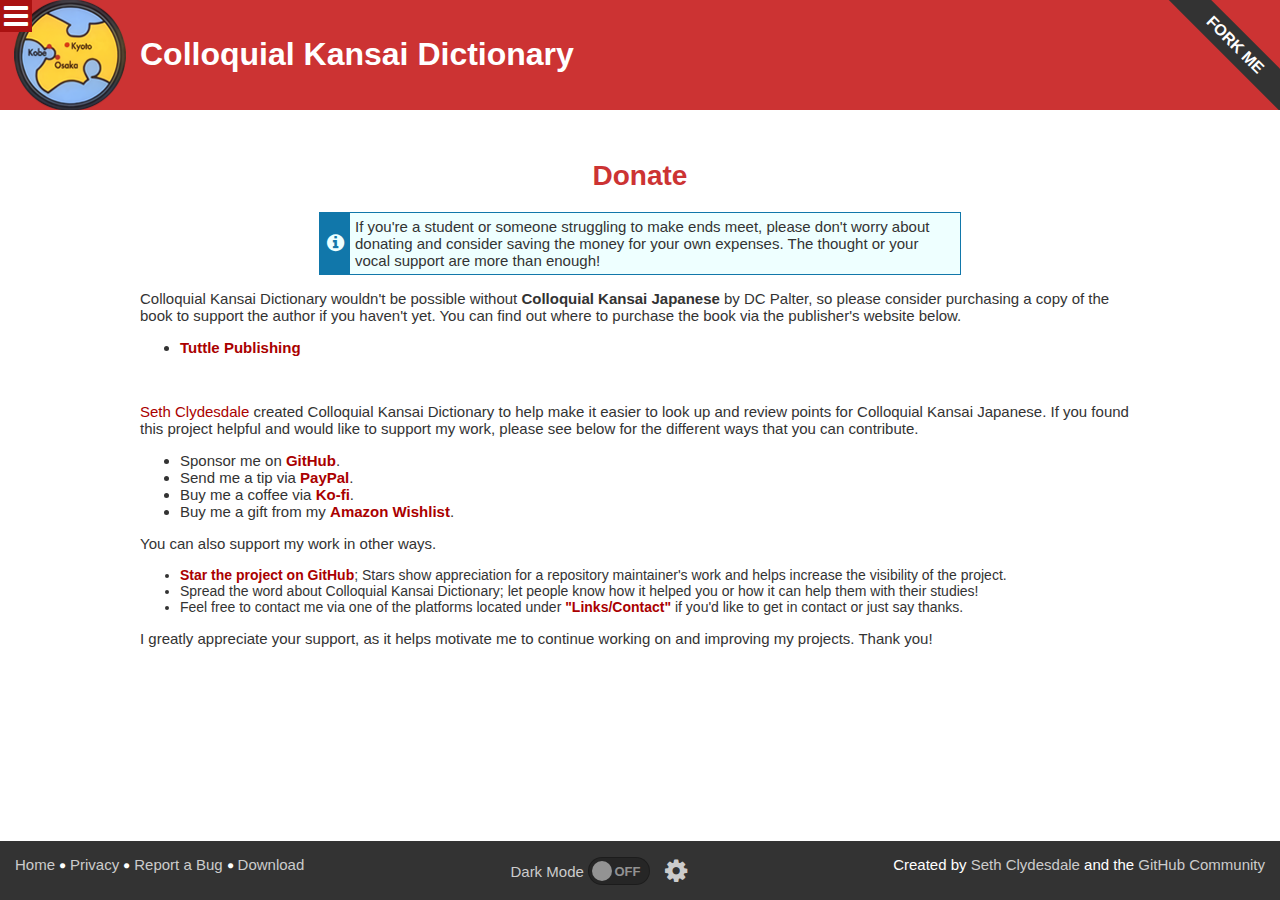
<file: donate/index.html>
﻿<!DOCTYPE html>
<html lang="en" prefix="og: http://ogp.me/ns#">
  <head>
    <meta charset="UTF-8">
    <title>Donate | Colloquial Kansai Dictionary</title>
    <meta name="title" content="Donate | Colloquial Kansai Dictionary">
    <meta name="twitter:title" content="Donate | Colloquial Kansai Dictionary">
    <meta property="og:title" content="Donate | Colloquial Kansai Dictionary">
    <meta name="description" content="If Colloquial Kansai Dictionary was helpful in your studies, please considering making a donation to the author or developer to help support their work.">
    <meta property="og:description" content="If Colloquial Kansai Dictionary was helpful in your studies, please considering making a donation to the author or developer to help support their work.">
    <link rel="shortcut icon" type="image/x-icon" href="../resources/images/kansai.ico">

    <meta name="keywords" content="Donate, Support, Contribute" lang="en">
    <meta name="language" content="en">
    <meta name="viewport" content="width=device-width, initial-scale=1">

    <meta property="og:site_name" content="sethclydesdale.github.io">
    <meta property="og:url" content="https://sethclydesdale.github.io/colloquial-kansai-dictionary/donate/">
    <meta property="og:type" content="website">
    <meta property="og:image" content="https://sethclydesdale.github.io/colloquial-kansai-dictionary/resources/images/kansai-thumb.png">
    <meta name="twitter:card" content="summary">
    <meta name="twitter:creator" content="@SethC1995">

    <link rel="stylesheet" href="../resources/css/stylesheet.min.css">
    <script src="../resources/javascript/head.min.js"></script>
    <script src="../resources/javascript/ga.js" async></script>
  </head>

  <body id="page">
    <script>document.body.className = 'helper-' + ((storageOK && localStorage.furiganaVisible == 'false') ? 'hidden' : 'present');</script>
    
    <header>
      <h1><a href="../" id="home-link">Colloquial Kansai Dictionary</a></h1>
      <a id="fork-me" href="https://github.com/SethClydesdale/colloquial-kansai-dictionary">Fork Me</a>
    </header>
    
    <div id="content">
      <div class="content-block">
        <h2 class="title center" id="genki-Donate">Donate</h2>
        <div class="info-box">
          <div class="info-icon"><i class="fa">&#xf05a;</i></div>
          <div class="info-text">If you're a student or someone struggling to make ends meet, please don't worry about donating and consider saving the money for your own expenses. The thought or your vocal support are more than enough!</div>
        </div>
        
        <p>Colloquial Kansai Dictionary wouldn't be possible without <strong>Colloquial Kansai Japanese</strong> by DC Palter, so please consider purchasing a copy of the book to support the author if you haven't yet. You can find out where to purchase the book via the publisher's website below.</p>
        
        <ul>
          <li><a href="https://www.tuttlepublishing.com/language-books/japanese/phrasebooks/colloquial-kansai-japanese" target="_blank"><strong>Tuttle Publishing</strong></a></li>
        </ul><br>
        
        <p><a href="https://github.com/SethClydesdale">Seth Clydesdale</a> created Colloquial Kansai Dictionary to help make it easier to look up and review points for Colloquial Kansai Japanese. If you found this project helpful and would like to support my work, please see below for the different ways that you can contribute.</p>
        
        <ul>
          <li>Sponsor me on <a href="https://github.com/sponsors/SethClydesdale"><strong>GitHub</strong></a>.</li>
          <li>Send me a tip via <a href="https://paypal.me/sethc95/"><strong>PayPal</strong></a>.</li>
          <li>Buy me a coffee via <a href="https://ko-fi.com/sethc95"><strong>Ko-fi</strong></a>.</li>
          <li>Buy me a gift from my <a href="https://www.amazon.com/hz/wishlist/ls/S7YILFHYK0IZ"><strong>Amazon Wishlist</strong></a>.</li>
        </ul>
        
        <p>You can also support my work in other ways.</p>
        <ul style="font-size:14px;">
          <li><a href="https://github.com/SethClydesdale/colloquial-kansai-dictionary"><strong>Star the project on GitHub</strong></a>; Stars show appreciation for a repository maintainer's work and helps increase the visibility of the project.</li>
          <li>Spread the word about Colloquial Kansai Dictionary; let people know how it helped you or how it can help them with their studies!</li>
          <li>Feel free to contact me via one of the platforms located under <a href="https://sethclydesdale.github.io/#main-contact"><strong>"Links/Contact"</strong></a> if you'd like to get in contact or just say thanks.</li>
        </ul>
        
        <p>I greatly appreciate your support, as it helps motivate me to continue working on and improving my projects. Thank you!</p>
      </div>
    </div>
    
    <footer class="clear">
      <ul class="footer-left">
        <li><a href="../" id="footer-home">Home</a></li>
        <li><a href="../privacy/">Privacy</a></li>
        <li><a href="../report/">Report a Bug</a></li>
        <li><a href="../download/">Download</a></li>
      </ul>
      
      <ul class="footer-right">
        <li>Created by <a href="https://github.com/SethClydesdale">Seth Clydesdale</a> and the <a href="https://github.com/SethClydesdale/colloquial-kansai-dictionary/graphs/contributors">GitHub Community</a></li>
      </ul>
    </footer>
    
    <script src="../resources/javascript/genki.min.js"></script>
    <script src="../resources/javascript/all.min.js"></script>
  </body>
</html>
</file>
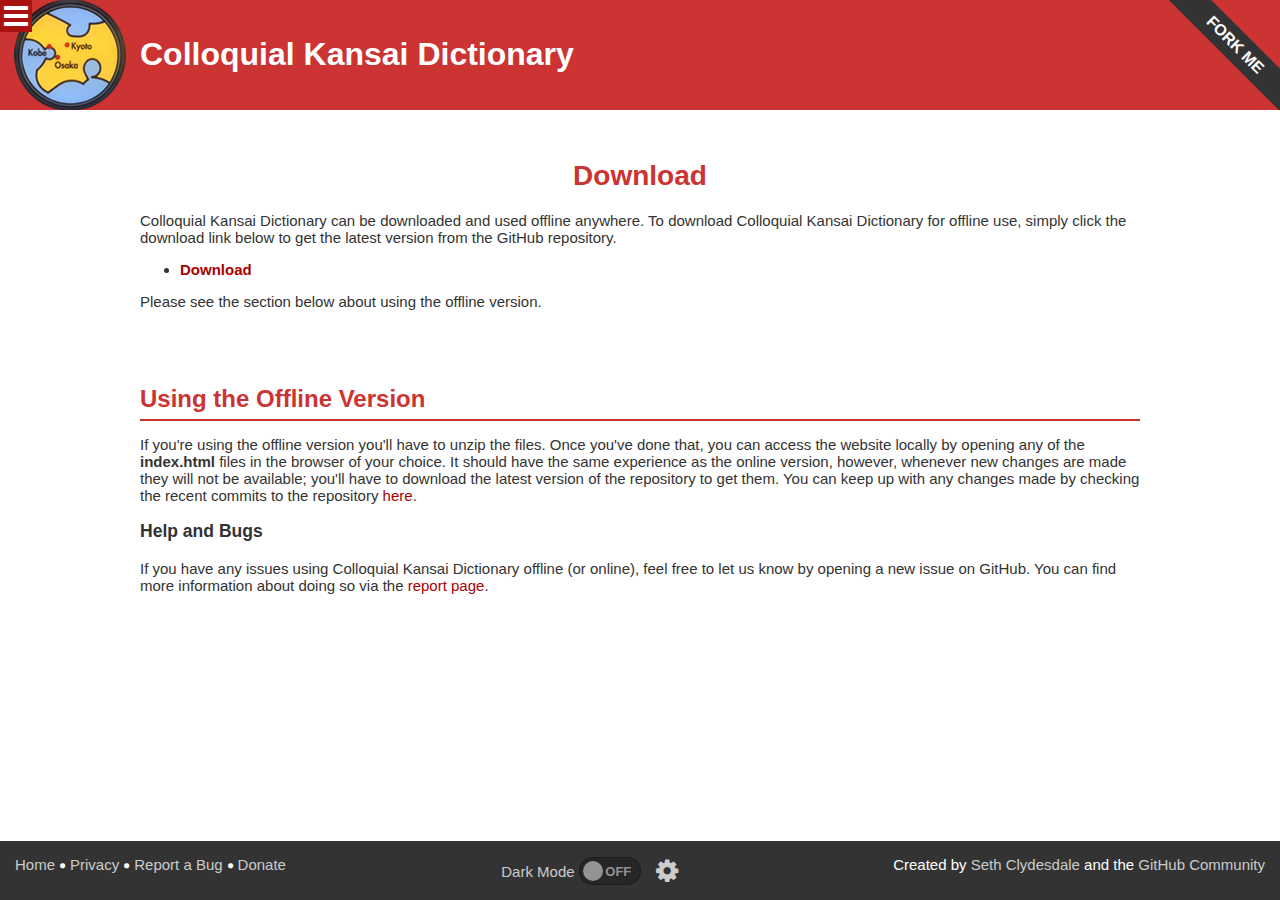
<file: download/index.html>
﻿<!DOCTYPE html>
<html lang="en" prefix="og: http://ogp.me/ns#">
  <head>
    <meta charset="UTF-8">
    <title>Download | Colloquial Kansai Dictionary</title>
    <meta name="title" content="Download | Colloquial Kansai Dictionary">
    <meta name="twitter:title" content="Download | Colloquial Kansai Dictionary">
    <meta property="og:title" content="Download | Colloquial Kansai Dictionary">
    <meta name="description" content="Download Colloquial Kansai Dictionary for offline use.">
    <meta property="og:description" content="Download Colloquial Kansai Dictionary for offline use.">
    <link rel="shortcut icon" type="image/x-icon" href="../resources/images/kansai.ico">

    <meta name="keywords" content="Download, Japanese, Languages" lang="en">
    <meta name="language" content="en">
    <meta name="viewport" content="width=device-width, initial-scale=1">

    <meta property="og:site_name" content="sethclydesdale.github.io">
    <meta property="og:url" content="https://sethclydesdale.github.io/colloquial-kansai-dictionary/download/">
    <meta property="og:type" content="website">
    <meta property="og:image" content="https://sethclydesdale.github.io/colloquial-kansai-dictionary/resources/images/kansai-thumb.png">
    <meta name="twitter:card" content="summary">
    <meta name="twitter:creator" content="@SethC1995">

    <link rel="stylesheet" href="../resources/css/stylesheet.min.css">
    <script src="../resources/javascript/head.min.js"></script>
    <script src="../resources/javascript/ga.js" async></script>
  </head>

  <body id="page">
    <script>document.body.className = 'helper-' + ((storageOK && localStorage.furiganaVisible == 'false') ? 'hidden' : 'present');</script>
    
    <header>
      <h1><a href="../" id="home-link">Colloquial Kansai Dictionary</a></h1>
      <a id="fork-me" href="https://github.com/SethClydesdale/colloquial-kansai-dictionary">Fork Me</a>
    </header>
    
    <div id="content">
      <div class="content-block">
        <h2 class="title center" id="download">Download</h2>
        <p>Colloquial Kansai Dictionary can be downloaded and used offline anywhere. To download Colloquial Kansai Dictionary for offline use, simply click the download link below to get the latest version from the GitHub repository.</p>
        
        <ul>
          <li><a href="https://github.com/SethClydesdale/colloquial-kansai-dictionary/archive/refs/heads/main.zip"><strong>Download</strong></a></li>
        </ul>
        
        <p>Please see the section below about using the offline version.</p>
      </div>

      <div class="content-block">
        <h2 class="section-title" id="using-the-offline-version">Using the Offline Version</h2>
        <p>If you're using the offline version you'll have to unzip the files. Once you've done that, you can access the website locally by opening any of the <strong>index.html</strong> files in the browser of your choice. It should have the same experience as the online version, however, whenever new changes are made they will not be available; you'll have to download the latest version of the repository to get them. You can keep up with any changes made by checking the recent commits to the repository <a href="https://github.com/SethClydesdale/colloquial-kansai-dictionary/commits/main">here</a>.</p>
        
        <h3 id="help-and-bugs">Help and Bugs</h3>
        <p>If you have any issues using Colloquial Kansai Dictionary offline (or online), feel free to let us know by opening a new issue on GitHub. You can find more information about doing so via the <a href="../report/">report page</a>.</p>
      </div>
    </div>
    
    <footer class="clear">
      <ul class="footer-left">
        <li><a href="../" id="footer-home">Home</a></li>
        <li><a href="../privacy/">Privacy</a></li>
        <li><a href="../report/">Report a Bug</a></li>
        <li><a href="../donate/">Donate</a></li>
      </ul>
      
      <ul class="footer-right">
        <li>Created by <a href="https://github.com/SethClydesdale">Seth Clydesdale</a> and the <a href="https://github.com/SethClydesdale/colloquial-kansai-dictionary/graphs/contributors">GitHub Community</a></li>
      </ul>
    </footer>
    
    <script src="../resources/javascript/genki.min.js"></script>
    <script src="../resources/javascript/all.min.js"></script>
  </body>
</html>
</file>
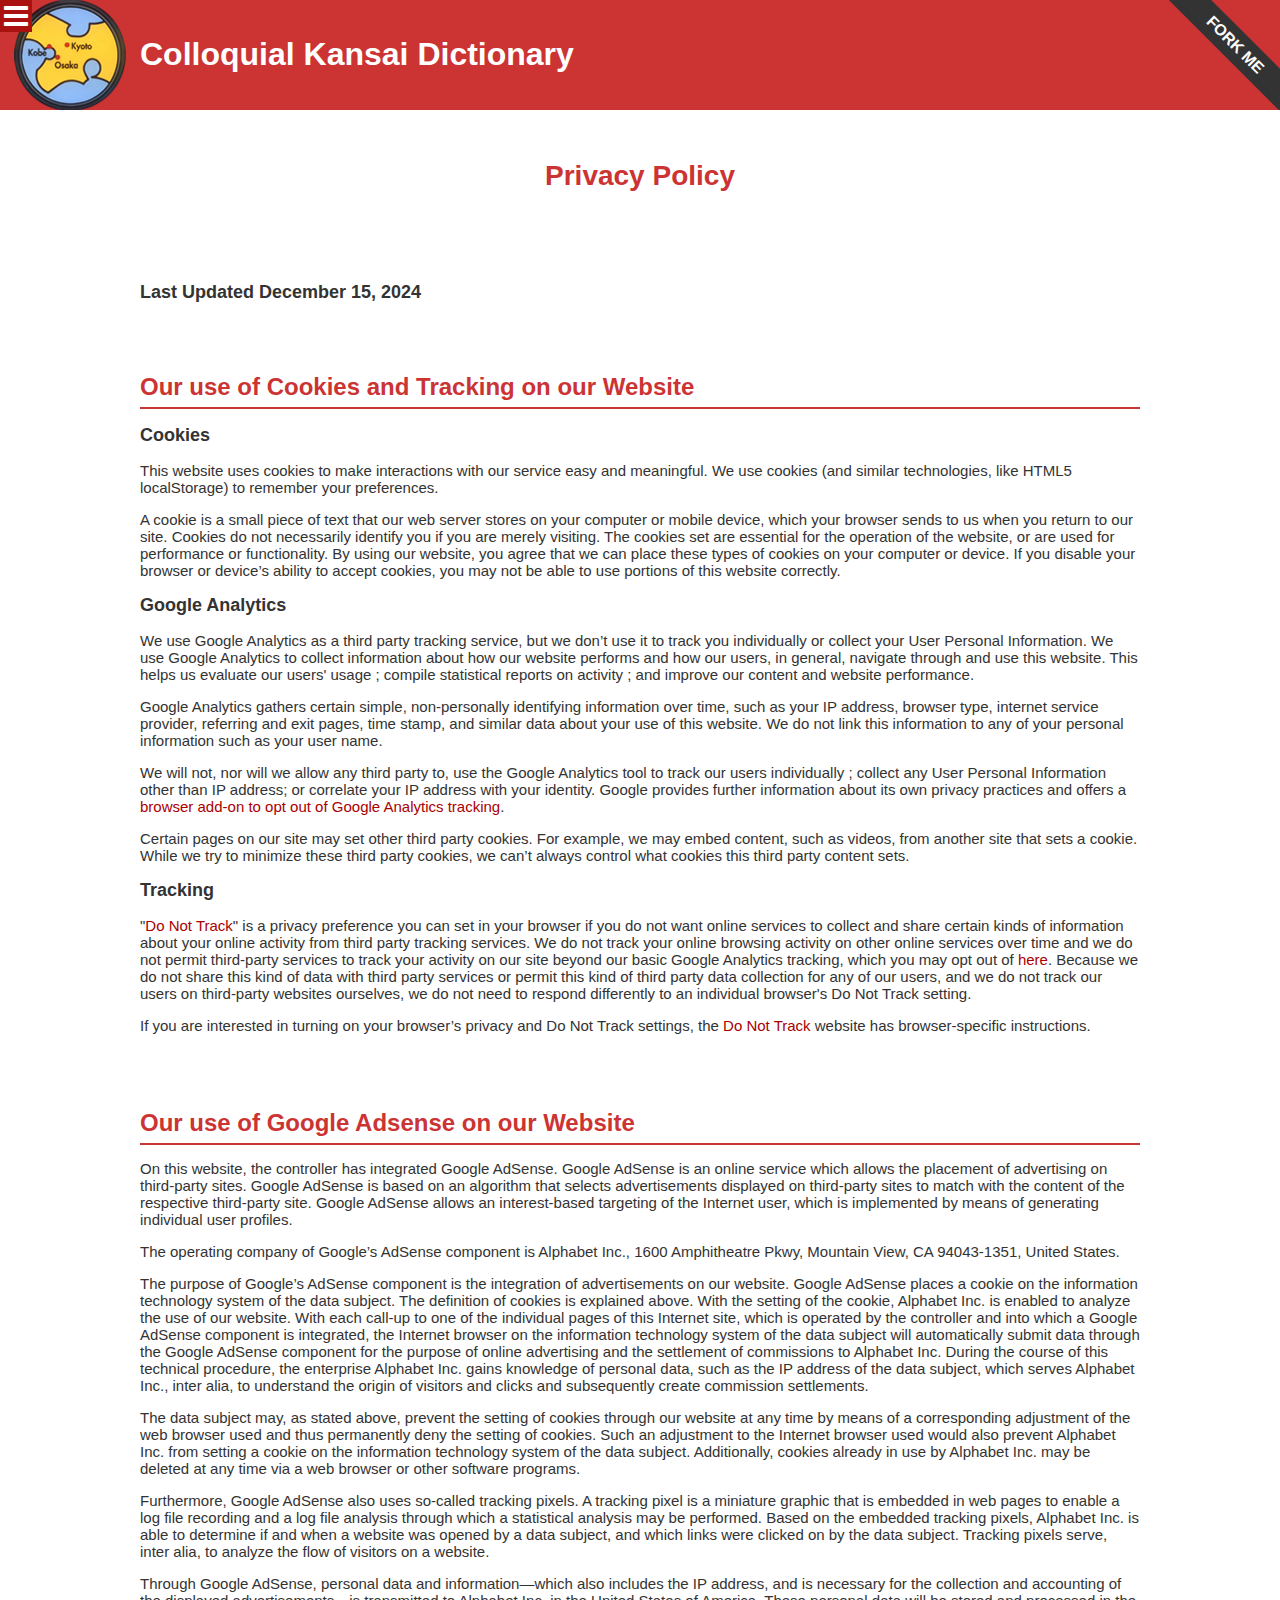
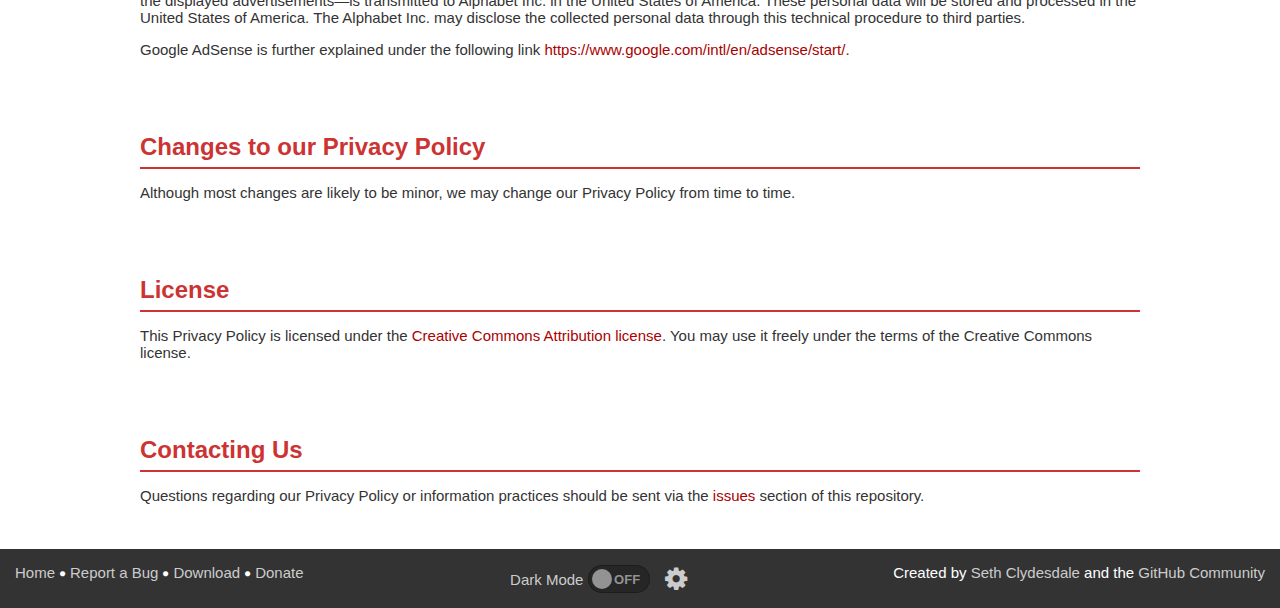
<file: privacy/index.html>
﻿<!DOCTYPE html>
<html lang="en" prefix="og: http://ogp.me/ns#">
  <head>
    <meta charset="UTF-8">
    <title>Privacy Policy | Colloquial Kansai Dictionary</title>
    <meta name="title" content="Privacy Policy | Colloquial Kansai Dictionary">
    <meta name="twitter:title" content="Privacy Policy | Colloquial Kansai Dictionary">
    <meta property="og:title" content="Privacy Policy | Colloquial Kansai Dictionary">
    <meta name="description" content="Information about Colloquial Kansai Dictionary privacy policy and information practices.">
    <meta property="og:description" content="Information about Colloquial Kansai Dictionary privacy policy and information practices.">
    <link rel="shortcut icon" type="image/x-icon" href="../resources/images/kansai.ico">

    <meta name="keywords" content="Privacy Policy, Information Practices, Cookies, Tracking, Google Analytics" lang="en">
    <meta name="language" content="en">
    <meta name="viewport" content="width=device-width, initial-scale=1">

    <meta property="og:site_name" content="sethclydesdale.github.io">
    <meta property="og:url" content="https://sethclydesdale.github.io/colloquial-kansai-dictionary/privacy/">
    <meta property="og:type" content="website">
    <meta property="og:image" content="https://sethclydesdale.github.io/colloquial-kansai-dictionary/resources/images/kansai-thumb.png">
    <meta name="twitter:card" content="summary">
    <meta name="twitter:creator" content="@SethC1995">

    <link rel="stylesheet" href="../resources/css/stylesheet.min.css">
    <script src="../resources/javascript/head.min.js"></script>
    <script src="../resources/javascript/ga.js" async></script>
  </head>

  <body id="page">
    <script>document.body.className = 'helper-' + ((storageOK && localStorage.furiganaVisible == 'false') ? 'hidden' : 'present');</script>
    
    <header>
      <h1><a href="../" id="home-link">Colloquial Kansai Dictionary</a></h1>
      <a id="fork-me" href="https://github.com/SethClydesdale/colloquial-kansai-dictionary">Fork Me</a>
    </header>
    
    <div id="content">
      <div class="content-block">
        <h2 class="title center" id="privacy-policy">Privacy Policy</h2>
      </div>


      <div class="content-block">
        <h4 class="title-med">Last Updated December 15, 2024</h4>
      </div>

      <div class="content-block">
        <h2 class="section-title" id="privacy-cookies-and-tracking">Our use of Cookies and Tracking on our Website</h2>

        <h3 class="sub-title" id="privacy-cookies">Cookies</h3>
        <p>This website uses cookies to make interactions with our service easy and meaningful. We use cookies (and similar technologies, like HTML5 localStorage) to remember your preferences.</p>

        <p>A cookie is a small piece of text that our web server stores on your computer or mobile device, which your browser sends to us when you return to our site. Cookies do not necessarily identify you if you are merely visiting. The cookies set are essential for the operation of the website, or are used for performance or functionality. By using our website, you agree that we can place these types of cookies on your computer or device. If you disable your browser or device’s ability to accept cookies, you may not be able to use portions of this website correctly.</p>

        <h3 class="sub-title" id="privacy-google">Google Analytics</h3>
        <p>We use Google Analytics as a third party tracking service, but we don’t use it to track you individually or collect your User Personal Information. We use Google Analytics to collect information about how our website performs and how our users, in general, navigate through and use this website. This helps us evaluate our users' usage ; compile statistical reports on activity ; and improve our content and website performance.</p>

        <p>Google Analytics gathers certain simple, non-personally identifying information over time, such as your IP address, browser type, internet service provider, referring and exit pages, time stamp, and similar data about your use of this website. We do not link this information to any of your personal information such as your user name.</p>

        <p>We will not, nor will we allow any third party to, use the Google Analytics tool to track our users individually ; collect any User Personal Information other than IP address; or correlate your IP address with your identity. Google provides further information about its own privacy practices and offers a <a href="https://tools.google.com/dlpage/gaoptout">browser add-on to opt out of Google Analytics tracking</a>.</p>

        <p>Certain pages on our site may set other third party cookies. For example, we may embed content, such as videos, from another site that sets a cookie. While we try to minimize these third party cookies, we can’t always control what cookies this third party content sets.</p>

        <h3 class="sub-title" id="privacy-tracking">Tracking</h3>
        <p>"<a href="http://donottrack.us/">Do Not Track</a>" is a privacy preference you can set in your browser if you do not want online services to collect and share certain kinds of information about your online activity from third party tracking services. We do not track your online browsing activity on other online services over time and we do not permit third-party services to track your activity on our site beyond our basic Google Analytics tracking, which you may opt out of <a href="https://tools.google.com/dlpage/gaoptout">here</a>. Because we do not share this kind of data with third party services or permit this kind of third party data collection for any of our users, and we do not track our users on third-party websites ourselves, we do not need to respond differently to an individual browser's Do Not Track setting.</p>

        <p>If you are interested in turning on your browser’s privacy and Do Not Track settings, the <a href="http://donottrack.us/">Do Not Track</a> website has browser-specific instructions.</p>
      </div>


      <div class="content-block">
        <h2 class="section-title" id="google-adsense">Our use of Google Adsense on our Website</h2>
        <p>On this website, the controller has integrated Google AdSense. Google AdSense is an online service which allows the placement of advertising on third-party sites. Google AdSense is based on an algorithm that selects advertisements displayed on third-party sites to match with the content of the respective third-party site. Google AdSense allows an interest-based targeting of the Internet user, which is implemented by means of generating individual user profiles.</p>

        <p>The operating company of Google’s AdSense component is Alphabet Inc., 1600 Amphitheatre Pkwy, Mountain View, CA 94043-1351, United States.</p>

        <p>The purpose of Google’s AdSense component is the integration of advertisements on our website. Google AdSense places a cookie on the information technology system of the data subject. The definition of cookies is explained above. With the setting of the cookie, Alphabet Inc. is enabled to analyze the use of our website. With each call-up to one of the individual pages of this Internet site, which is operated by the controller and into which a Google AdSense component is integrated, the Internet browser on the information technology system of the data subject will automatically submit data through the Google AdSense component for the purpose of online advertising and the settlement of commissions to Alphabet Inc. During the course of this technical procedure, the enterprise Alphabet Inc. gains knowledge of personal data, such as the IP address of the data subject, which serves Alphabet Inc., inter alia, to understand the origin of visitors and clicks and subsequently create commission settlements.</p>

        <p>The data subject may, as stated above, prevent the setting of cookies through our website at any time by means of a corresponding adjustment of the web browser used and thus permanently deny the setting of cookies. Such an adjustment to the Internet browser used would also prevent Alphabet Inc. from setting a cookie on the information technology system of the data subject. Additionally, cookies already in use by Alphabet Inc. may be deleted at any time via a web browser or other software programs.</p>

        <p>Furthermore, Google AdSense also uses so-called tracking pixels. A tracking pixel is a miniature graphic that is embedded in web pages to enable a log file recording and a log file analysis through which a statistical analysis may be performed. Based on the embedded tracking pixels, Alphabet Inc. is able to determine if and when a website was opened by a data subject, and which links were clicked on by the data subject. Tracking pixels serve, inter alia, to analyze the flow of visitors on a website.</p>

        <p>Through Google AdSense, personal data and information—which also includes the IP address, and is necessary for the collection and accounting of the displayed advertisements—is transmitted to Alphabet Inc. in the United States of America. These personal data will be stored and processed in the United States of America. The Alphabet Inc. may disclose the collected personal data through this technical procedure to third parties.</p>

        <p>Google AdSense is further explained under the following link <a href="https://www.google.com/intl/en/adsense/start/" target="_blank">https://www.google.com/intl/en/adsense/start/</a>.</p>
      </div>


      <div class="content-block">
        <h2 class="section-title" id="privacy-changes">Changes to our Privacy Policy</h2>
        <p>Although most changes are likely to be minor, we may change our Privacy Policy from time to time.</p>
      </div>

      <div class="content-block">
        <h2 class="section-title" id="privacy-license">License</h2>
        <p>This Privacy Policy is licensed under the <a href="https://creativecommons.org/licenses/by/4.0/">Creative Commons Attribution license</a>. You may use it freely under the terms of the Creative Commons license.</p>
      </div>

      <div class="content-block">
        <h2 class="section-title" id="privacy-contact">Contacting Us</h2>
        <p>Questions regarding our Privacy Policy or information practices should be sent via the <a href="https://github.com/SethClydesdale/colloquial-kansai-dictionary/issues">issues</a> section of this repository.</p>
      </div>
    </div>
    
    <footer class="clear">
      <ul class="footer-left">
        <li><a href="../" id="footer-home">Home</a></li>
        <li><a href="../report/">Report a Bug</a></li>
        <li><a href="../download/">Download</a></li>
        <li><a href="../donate/">Donate</a></li>
      </ul>
      
      <ul class="footer-right">
        <li>Created by <a href="https://github.com/SethClydesdale">Seth Clydesdale</a> and the <a href="https://github.com/SethClydesdale/colloquial-kansai-dictionary/graphs/contributors">GitHub Community</a></li>
      </ul>
    </footer>
    
    <script src="../resources/javascript/genki.min.js"></script>
    <script src="../resources/javascript/all.min.js"></script>
  </body>
</html>
</file>
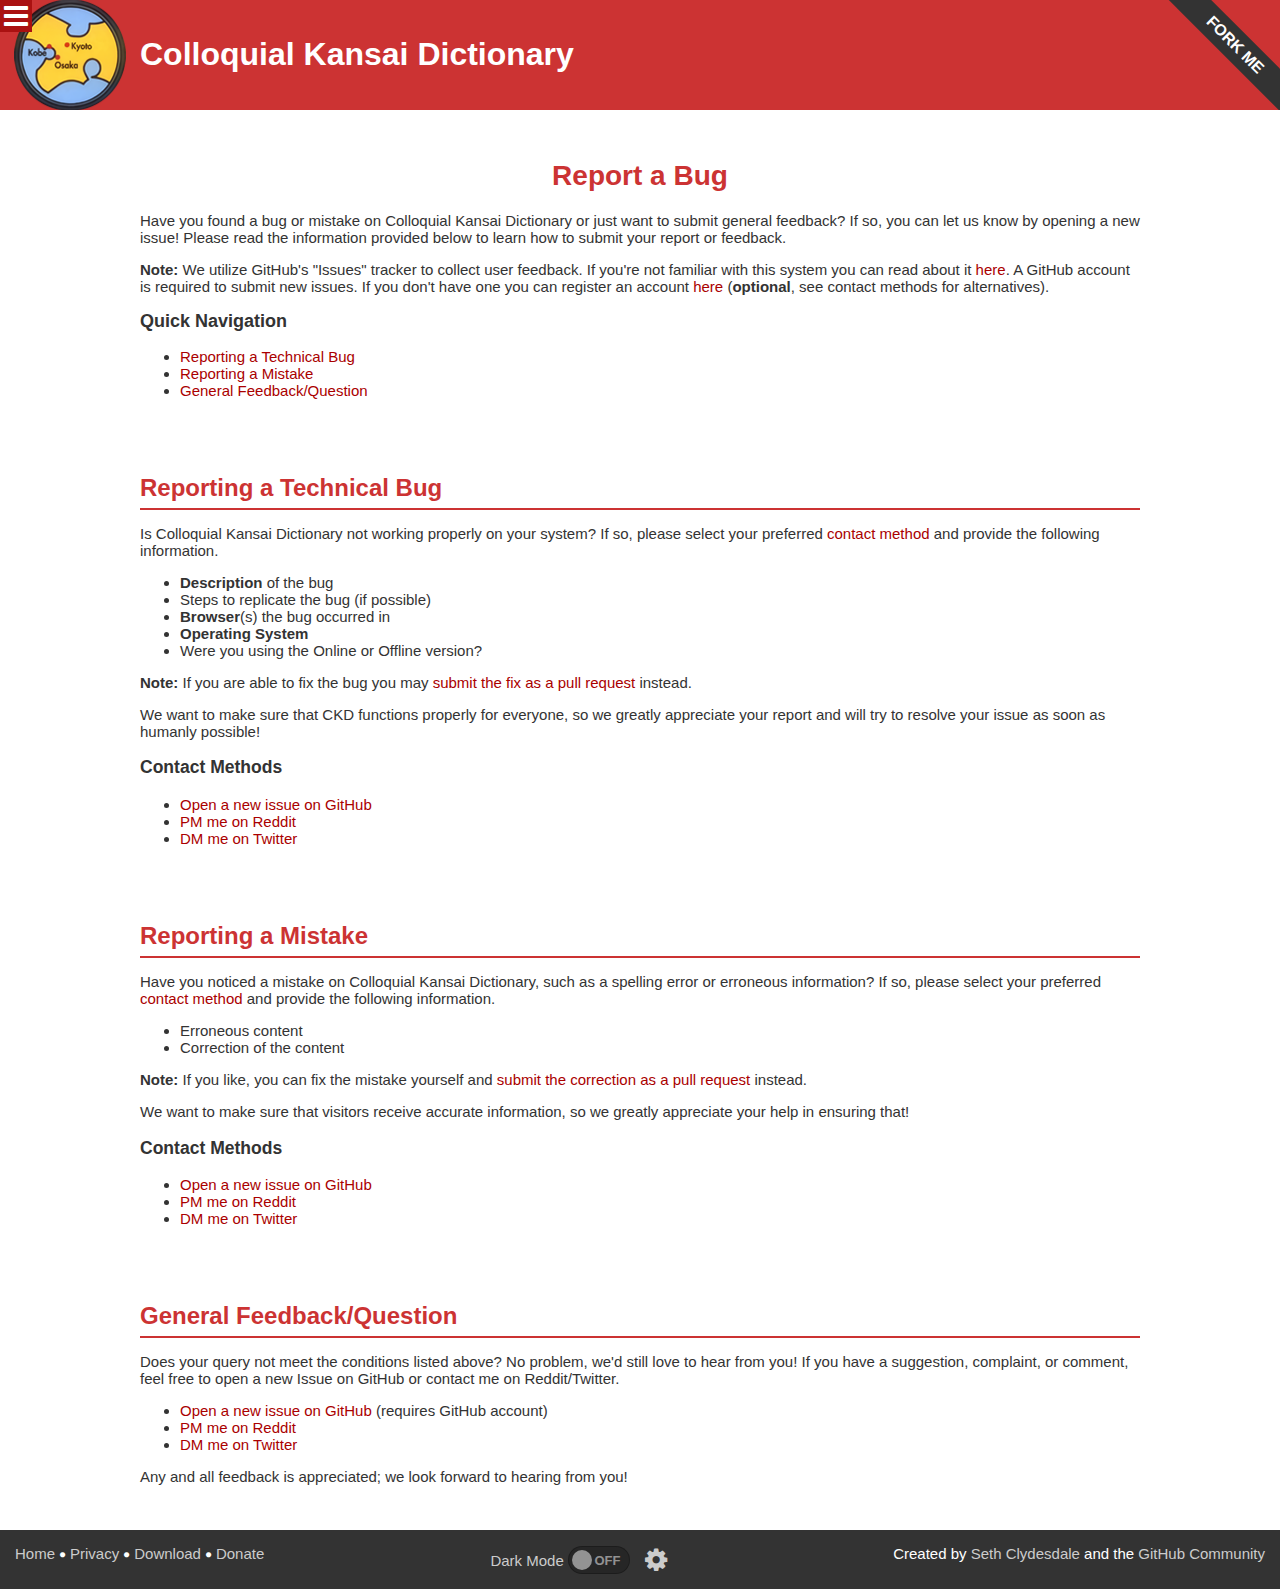
<file: report/index.html>
﻿<!DOCTYPE html>
<html lang="en" prefix="og: http://ogp.me/ns#">
  <head>
    <meta charset="UTF-8">
    <title>Report a Bug | Colloquial Kansai Dictionary</title>
    <meta name="title" content="Report a Bug | Colloquial Kansai Dictionary">
    <meta name="twitter:title" content="Report a Bug | Colloquial Kansai Dictionary">
    <meta property="og:title" content="Report a Bug | Colloquial Kansai Dictionary">
    <meta name="description" content="Have you found a bug or mistake on Colloquial Kansai Dictionary? If so, you can let us know by reporting it via this page.">
    <meta property="og:description" content="Have you found a bug or mistake on Colloquial Kansai Dictionary? If so, you can let us know by reporting it via this page.">
    <link rel="shortcut icon" type="image/x-icon" href="../resources/images/kansai.ico">

    <meta name="keywords" content="Report Bug, Submit Suggestion, Submit Feedback, Submit Complaint, Report Mistake, Report Misspelled Word" lang="en">
    <meta name="language" content="en">
    <meta name="viewport" content="width=device-width, initial-scale=1">

    <meta property="og:site_name" content="sethclydesdale.github.io">
    <meta property="og:url" content="https://sethclydesdale.github.io/colloquial-kansai-dictionary/report/">
    <meta property="og:type" content="website">
    <meta property="og:image" content="https://sethclydesdale.github.io/colloquial-kansai-dictionary/resources/images/kansai-thumb.png">
    <meta name="twitter:card" content="summary">
    <meta name="twitter:creator" content="@SethC1995">

    <link rel="stylesheet" href="../resources/css/stylesheet.min.css">
    <script src="../resources/javascript/head.min.js"></script>
    <script src="../resources/javascript/ga.js" async></script>
  </head>

  <body id="page">
    <script>document.body.className = 'helper-' + ((storageOK && localStorage.furiganaVisible == 'false') ? 'hidden' : 'present');</script>
    
    <header>
      <h1><a href="../" id="home-link">Colloquial Kansai Dictionary</a></h1>
      <a id="fork-me" href="https://github.com/SethClydesdale/colloquial-kansai-dictionary">Fork Me</a>
    </header>
    
    <div id="content">
      <div class="content-block">
        <h2 class="title center" id="reporting-help">Report a Bug</h2>
        <p>Have you found a bug or mistake on Colloquial Kansai Dictionary or just want to submit general feedback? If so, you can let us know by opening a new issue! Please read the information provided below to learn how to submit your report or feedback.</p>
        
        <p><strong>Note:</strong> We utilize GitHub's "Issues" tracker to collect user feedback. If you're not familiar with this system you can read about it <a href="https://help.github.com/articles/about-issues/">here</a>. A GitHub account is required to submit new issues. If you don't have one you can register an account <a href="https://github.com/join">here</a> (<strong>optional</strong>, see contact methods for alternatives).</p>
        
        <h3 class="sub-title" id="report-quick-nav">Quick Navigation</h3>
        <ul>
          <li><a href="#report-technical">Reporting a Technical Bug</a></li>
          <li><a href="#report-mistake">Reporting a Mistake</a></li>
          <li><a href="#report-other">General Feedback/Question</a></li>
        </ul>
      </div>

      <div class="content-block">
        <h2 class="section-title" id="report-technical">Reporting a Technical Bug</h2>
        <p>Is Colloquial Kansai Dictionary not working properly on your system? If so, please select your preferred <a href="#contact-method-tech">contact method</a> and provide the following information.</p>
        <ul>
          <li><strong>Description</strong> of the bug</li>
          <li>Steps to replicate the bug (if possible)</li>
          <li><strong>Browser</strong>(s) the bug occurred in</li>
          <li><strong>Operating System</strong></li>
          <li>Were you using the Online or Offline version?</li>
        </ul>
        <p><strong>Note:</strong> If you are able to fix the bug you may <a href="https://github.com/SethClydesdale/colloquial-kansai-dictionary/pulls">submit the fix as a pull request</a> instead.</p>
        <p>We want to make sure that CKD functions properly for everyone, so we greatly appreciate your report and will try to resolve your issue as soon as humanly possible!</p>
        <h3 id="contact-method-tech">Contact Methods</h3>
        <ul>
          <li><a href="https://github.com/SethClydesdale/colloquial-kansai-dictionary/issues">Open a new issue on GitHub</a></li>
          <li><a href="https://www.reddit.com/message/compose/?to=SelentoAnuri">PM me on Reddit</a></li>
          <li><a href="https://twitter.com/messages/compose?recipient_id=369201778">DM me on Twitter</a></li>
        </ul>
      </div>
      
      <div class="content-block">
        <h2 class="section-title" id="report-mistake">Reporting a Mistake</h2>
        <p>Have you noticed a mistake on Colloquial Kansai Dictionary, such as a spelling error or erroneous information? If so, please select your preferred <a href="#contact-method-mistake">contact method</a> and provide the following information.</p>
        <ul>
          <li>Erroneous content</li>
          <li>Correction of the content</li>
        </ul>
        <p><strong>Note:</strong> If you like, you can fix the mistake yourself and <a href="https://github.com/SethClydesdale/colloquial-kansai-dictionary/pulls">submit the correction as a pull request</a> instead.</p>
        <p>We want to make sure that visitors receive accurate information, so we greatly appreciate your help in ensuring that!</p>
        <h3 id="contact-method-mistake">Contact Methods</h3>
        <ul>
          <li><a href="https://github.com/SethClydesdale/colloquial-kansai-dictionary/issues">Open a new issue on GitHub</a></li>
          <li><a href="https://www.reddit.com/message/compose/?to=SelentoAnuri">PM me on Reddit</a></li>
          <li><a href="https://twitter.com/messages/compose?recipient_id=369201778">DM me on Twitter</a></li>
        </ul>
      </div>
      
      <div class="content-block">
        <h2 class="section-title" id="report-other">General Feedback/Question</h2>
        <p>Does your query not meet the conditions listed above? No problem, we'd still love to hear from you! If you have a suggestion, complaint, or comment, feel free to open a new Issue on GitHub or contact me on Reddit/Twitter.</p>
        <ul>
          <li><a href="https://github.com/SethClydesdale/colloquial-kansai-dictionary/issues">Open a new issue on GitHub</a> (requires GitHub account)</li>
          <li><a href="https://www.reddit.com/message/compose/?to=SelentoAnuri">PM me on Reddit</a></li>
          <li><a href="https://twitter.com/messages/compose?recipient_id=369201778">DM me on Twitter</a></li>
        </ul>
        <p>Any and all feedback is appreciated; we look forward to hearing from you!</p>
      </div>
    </div>
    
    <footer class="clear">
      <ul class="footer-left">
        <li><a href="../" id="footer-home">Home</a></li>
        <li><a href="../privacy/">Privacy</a></li>
        <li><a href="../download/">Download</a></li>
        <li><a href="../donate/">Donate</a></li>
      </ul>
      
      <ul class="footer-right">
        <li>Created by <a href="https://github.com/SethClydesdale">Seth Clydesdale</a> and the <a href="https://github.com/SethClydesdale/colloquial-kansai-dictionary/graphs/contributors">GitHub Community</a></li>
      </ul>
    </footer>
    
    <script src="../resources/javascript/genki.min.js"></script>
    <script src="../resources/javascript/all.min.js"></script>
  </body>
</html>
</file>
<file: resources/css/stylesheet.min.css>
@font-face{font-family:FontAwesomeWeb;src:url(../fonts/fontawesome-webfont.eot?v=4.7.0);src:url(../fonts/fontawesome-webfont.eot?#iefix&v=4.7.0) format('embedded-opentype'),url(../fonts/fontawesome-webfont.woff2?v=4.7.0) format('woff2'),url(../fonts/fontawesome-webfont.woff?v=4.7.0) format('woff'),url(../fonts/fontawesome-webfont.ttf?v=4.7.0) format('truetype'),url(../fonts/fontawesome-webfont.svg?v=4.7.0#fontawesomeregular) format('svg');font-weight:400;font-style:normal}.fa{display:inline-block;font:normal normal normal 14px/1 FontAwesomeWeb,FontAwesome;font-size:inherit;text-rendering:auto;-webkit-font-smoothing:antialiased;-moz-osx-font-smoothing:grayscale}.fa-hover{color:#fff;line-height:32px;font-size:18px;outline:0}.fa-hover:focus,.fa-hover:hover{opacity:.7;outline:0;cursor:pointer}.lesson-exercises{display:none}.main-color{color:#c33}.example{border:1px solid #ccc;border-left:3px solid #c33;margin:10px 5px;padding:5px;background:#fff}.example .line .name:after{content:":"}.example .line .name{font-weight:700;text-align:right;float:left;width:25%;padding-right:5px;word-wrap:break-word}.example .line .text{float:left;width:72%}.hidden{visibility:hidden}#appendix-tool .workbook-title{color:#c33}#appendix-tool li a{display:inline-block;padding:3px}#appendix-tool .lesson-title{margin-bottom:20px}#appendix-tool .workbook-title{margin-bottom:10px;margin-left:0}.table.grammar-table td{font-size:15px}.table td,.table.grammar-table>tbody>tr>td:nth-child(2){background:#f7f7f7}.table .table-head td,.table.grammar-table>tbody>tr>td:first-child{width:50px;font-weight:700;text-align:center;background:#eee}.dark-mode .table .table-head td,.dark-mode .table.grammar-table>tbody>tr>td:first-child{background:#222!important}.dark-mode .table td,.dark-mode .table.grammar-table>tbody>tr>td:nth-child(2){background:#1a1a1a}.table ol,.table ul,.table.grammar-table ol,.table.grammar-table ul{margin:0;padding-left:30px}.grammar-toggler{margin-bottom:10px}.page-data{font-size:12px;color:#fff;background:#c33;border:1px solid #a11;padding:3px 6px;border-radius:30px}#index-list .page-data{display:none}#quick-search-results,.workbook-title{position:relative}.workbook-title .page-data{position:absolute;right:30px}#quick-search-results .page-data{position:absolute;right:3px}.text-block{font-size:15px;background:#f7f7f7;border:1px solid #ccc;margin:30px auto;padding:15px;overflow-x:auto}.text-block .sub-section{background-color:#fff;border:1px solid #ddd;padding:6px}.text-block .sub-section .sub-section{background-color:rgba(0,0,0,.05);border-color:rgba(0,0,0,.08)}.text-block p{margin:0 0 25px 0}::selection{color:#fff;background-color:#c33}::-moz-selection{color:#fff;background-color:#c33}body{color:#333;background:#fff;font-size:15px;font-family:'メイリオ',Meiryo,Osaka,"ヒラギノ角ゴ Pro W3","Hiragino Kaku Gothic Pro",Arial,sans-serif;padding:0;margin:0;display:flex;min-height:100vh;flex-direction:column}p{font-size:15px}ul{padding-left:40px}hr{border:none;border-bottom:1px solid #999}a{color:#a00;text-decoration:none;outline:0}a:focus,a:hover{text-decoration:underline}img{max-width:100%}a:focus img{outline:1px solid #c33}code{color:#c33;background:#eee;border:1px solid #ccc;padding:3px}.nopad{padding:0!important}.button,a.button{color:#fff;background:#c33;font-size:15px;font-family:'メイリオ',Meiryo,Osaka,"ヒラギノ角ゴ Pro W3","Hiragino Kaku Gothic Pro",Arial,sans-serif;text-decoration:none;border:none;font-weight:700;display:inline-block;padding:6px 12px;margin:3px;cursor:pointer;outline:0;-webkit-touch-callout:none;-webkit-user-select:none;-khtml-user-select:none;-moz-user-select:none;-ms-user-select:none;user-select:none}.button:hover,a.button:hover{background:#b22}.button:focus,a.button:focus{background:#a11}.button .fa{font-size:18px;vertical-align:middle;margin-right:6px}.button.icon-only{height:25px;width:25px;padding:0;margin:3px}.button.icon-only i{margin:0}input[type=number],input[type=text],select,textarea{font-size:15px;font-family:'メイリオ',Meiryo,Osaka,"ヒラギノ角ゴ Pro W3","Hiragino Kaku Gothic Pro",Arial,sans-serif;background:#fff;border:1px solid #ccc;padding:6px;outline:0}select{cursor:pointer}input[type=number]:disabled,input[type=text]:disabled,select:disabled,textarea:disabled{color:#333}input[type=number]::placeholder,input[type=text]::placeholder,textarea::placeholder{color:#bbb}input[type=number]:hover,input[type=text]:hover,select:hover,textarea:hover{border-color:#999}input[type=number]:focus,input[type=text]:focus,select:focus,textarea:focus{border-color:#c33}.center{text-align:center}.right{text-align:right}.left{text-align:left}.ul{text-decoration:underline}.ul-double,.ul-single{text-decoration:none;position:relative}.ul-double:after,.ul-double:before,.ul-single:after{content:"";position:absolute;left:0;right:0;bottom:2px;border-bottom:1px solid #333}.ul-double:before{bottom:0}.inline{display:inline-block}.t-valign-top{vertical-align:top}.t-red{color:red}.t-green{color:#080}.t-blue{color:#09f}.t-orange{color:#c33}.t-bold{font-weight:700}.nomargin{margin:0!important}.clearfix{clear:both}.clear:after,.line:after{content:"";display:table;clear:both}.vertical-text{-ms-writing-mode:tb-rl;-webkit-writing-mode:vertical-rl;writing-mode:vertical-rl;text-align:left!important;max-height:300px}.spoiler{color:#444;background:#444;display:inline-block;padding:0 3px}.spoiler:hover{color:#fff}.problem-hint .spoiler{margin-top:2px}.table{width:100%;border-collapse:collapse}.table td{background:#fff;border:1px solid #ddd;padding:3px}.table-head{font-size:16px;font-weight:700}.sub-table{width:100%;border-collapse:collapse}.sub-table td{border-left:0;border-top:0}.example-row td{vertical-align:top}.example-row div{margin:10px 0}.define{font-size:11px;font-style:normal;font-weight:700;vertical-align:super}.lesson-num{font-size:12px;font-style:normal;vertical-align:top}.lesson-image img{max-width:100%}header{color:#fff;background:url(../images/kansai.png) no-repeat 10px 50% #c33;padding:15px 15px 15px 140px;position:relative;overflow:hidden}#home-link:before{content:"";position:absolute;height:100px;width:110px;left:14px;top:50%;margin-top:-50px}header h1{font-size:32px}header h1 a{color:#fff}h2{margin:30px 0 0 0}a#fork-me{color:#fff;background:#333;font-size:16px;font-weight:700;text-align:center;text-transform:uppercase;text-decoration:none;line-height:30px;height:30px;width:200px;-webkit-transform:rotate(45deg);transform:rotate(45deg);position:absolute;right:-55px;top:30px;transition-property:color,background;transition-duration:.3s}a#fork-me:focus,a#fork-me:hover{color:#333;background:#fff}#announcement{color:#fff;background:#c33;border:1px solid #900;border-right:none;border-left:none;height:110px}#announce-inner{max-width:1000px;margin:0 auto;padding:0 30px}#announcement .fa{font-size:24px;vertical-align:middle}#announcement a{color:#ff0;font-weight:700}#announcement h3{margin:10px 0 0 0}#announcement .announcement{font-size:16px;height:75px;box-sizing:border-box;padding:3px 6px;overflow-y:auto}#announcement .announcement.announce-hidden{display:none}#announcement .announcement .date{color:#fff;font-size:13px;font-weight:400;background:#b22;border:1px solid #a11;border-radius:3px;padding:1px;margin-right:3px}#announce-list{position:relative;margin:0 20px}#announcement .announce-controls{background:rgba(0,0,0,.3);text-align:center;position:absolute;top:50%;margin:-15px 0 0 0;height:30px;width:20px;padding:0;opacity:.5}#announcement .announce-controls i.fa{font-size:18px;line-height:26px;margin:0}#announcement .announce-controls:focus,#announcement .announce-controls:hover{opacity:1}#announcement .announce-controls.button-left{left:-20px}#announcement .announce-controls.button-right{right:-20px}#content{flex:1 0 auto}.content-block{max-width:1000px;margin:0 auto;padding:30px}a.anchor{color:#666;font-size:16px;font-weight:400;text-decoration:none;text-align:center;vertical-align:middle;display:inline-block;width:25px;margin:0 0 0 -25px}.anchor-icon{display:inline-block;-webkit-transform:rotate(-45deg);transform:rotate(-45deg);visibility:hidden}.anchor:focus .anchor-icon,h1:hover .anchor-icon,h2:hover .anchor-icon,h3:hover .anchor-icon,h4:hover .anchor-icon,h5:hover .anchor-icon,h6:hover .anchor-icon{visibility:visible}#page-links{margin:15px 0 0 0}#link-list{font-size:0}#link-list div{font-size:15px}#link-list a,#link-list button{color:#fff;text-shadow:1px 1px 0 rgba(0,0,0,.3);font-weight:700;text-decoration:none;display:inline-block;padding:3px 6px;margin:10px 10px 0 0}.helper-present #link-list .button.furigana-toggler{border-bottom:2px solid #a11}#link-home{background-color:#05c;border-bottom:2px solid #03a}#link-settings{background-color:#39c;border-bottom:2px solid #17a}#link-report{background-color:#f66;border-bottom:2px solid #d44}#link-download{background-color:#9c6;border-bottom:2px solid #7a4}#link-donate{background-color:#c6c;border-bottom:2px solid #a4a}#link-github{background-color:#96f;border-bottom:2px solid #74d}.helper-hidden #link-list .button.furigana-toggler{background-color:#666;border-bottom:2px solid #444}#link-home:hover{background-color:#04b}#link-settings:hover{background-color:#28b}#link-report:hover{background-color:#e55}#link-download:hover{background-color:#8b5}#link-donate:hover{background-color:#b5b}#link-github:hover{background-color:#85e}.helper-hidden #link-list .button.furigana-toggler:hover{background-color:#555}#link-home:active,#link-home:focus{background-color:#03a}#link-settings:active,#link-settings:focus{background-color:#17a}#link-report:active,#link-report:focus{background-color:#d44}#link-download:active,#link-download:focus{background-color:#7a4}#link-donate:active,#link-donate:focus{background-color:#a4a}#link-github:active,#link-github:focus{background-color:#74d}.helper-hidden #link-list .button.furigana-toggler:active,.helper-hidden #link-list .button.furigana-toggler:focus{background-color:#444}#link-list i{font-size:16px;vertical-align:middle;margin-right:6px}#link-github i,#link-help i{font-size:18px}#quick-actions>div{margin:0}#quick-actions h2{font-size:20px;margin-top:15px}#quick-search{width:100%;box-sizing:border-box;margin-top:1em}#quick-search-results{border:1px solid #ccc}#quick-search-results{height:300px;padding:3px;overflow:auto}#quick-search-results li{white-space:nowrap;overflow:hidden}#quick-search-results a{font-weight:700}#quick-search-results:empty{display:none}#index-list li{position:relative;list-style-type:none}#index-list li:before{content:".";font-size:0;display:block;height:6px;width:6px;background:#c33;border-radius:100%;position:absolute;top:10px;left:-16px}#index-list li ul{padding-left:20px}#index-list li ul li:before{background:0 0;border:2px solid #c33;height:4px;width:4px}#index-list li.noBullet:before{display:none}#index-list li a{font-size:16px;font-weight:700}#index-list a.sub-section-button{color:#fff;background:#c33;font-size:11px;text-align:center;text-decoration:none;display:inline-block;height:18px;width:18px;line-height:20px;padding:0;border-radius:100%;position:absolute;top:4px;left:-22px}#index-list a.sub-section-button:focus,#index-list a.sub-section-button:hover{background-color:#a11}a.sub-section-button[data-open=true]:after{content:"\f078"}a.sub-section-button[data-open=false]:after{content:"\f054";letter-spacing:-2px}a.jump-arrow{color:#c33;text-decoration:none;float:right;margin:6px 3px 0 0}a.jump-arrow:focus,a.jump-arrow:hover{color:#900}#quick-search-results li[data-lesson]:before{content:attr(data-lesson);color:#fff;font-size:11px;background:#c33;border:1px solid #b22;border-radius:3px;padding:0 2px;margin-right:3px;display:none}.lesson-title{color:#c33;font-size:20px;border-bottom:2px solid #c33;padding-bottom:3px}.sub-lesson-title,.workbook-title{font-size:16px;margin:0 0 0 20px}.normal-block{font-size:15px}.title{color:#c33;font-size:28px;margin:20px 0}.title-desc{font-size:16px}.title-med{font-size:18px;margin:10px 0}.section-title{color:#c33;font-size:24px;border-bottom:2px solid #c33;margin:0;padding-bottom:6px}.sub-title{font-size:18px;margin:16px 0}footer{color:#fff;background:#333;text-align:center;padding:15px}#light-switch-label,footer a{color:#ccc}#light-switch-label:hover,footer a:hover{color:#fff}footer ul{list-style-type:none;margin:0;padding:0}footer li{float:left}footer li:before{content:"\f111";font-family:FontAwesomeWeb,FontAwesome;font-size:6px;margin:0 5px;vertical-align:middle}footer li:first-child:before{display:none}.footer-left{float:left}.footer-right{float:right}#related-projects img{height:120px;margin:5px}#related-projects h3{margin-top:20px;margin-bottom:5px}#quick-nav,#toggle-navigation,#toggle-navigation:after,#toggle-navigation:before{transition-duration:.3s}#quick-nav{background:#eee;border-right:1px solid #ccc;position:fixed;top:0;left:-301px;bottom:0;width:300px;visibility:hidden;z-index:10}.list-open+#quick-nav{left:0;visibility:visible}#toggle-navigation{background:#900;text-decoration:none;text-align:center;line-height:32px;height:32px;width:32px;position:fixed;top:0;left:0;z-index:11;cursor:pointer;transition-property:left}#toggle-navigation:hover{background:#a11}#toggle-navigation:focus{background:#b22}#toggle-navigation:after,#toggle-navigation:before{color:#fff;font-size:28px;font-family:FontAwesomeWeb,FontAwesome;position:absolute;left:0;right:0;transition-property:opacity}#toggle-navigation:after{content:"\f0c9"}#toggle-navigation:before{content:"\f00d";opacity:0}#toggle-navigation.list-open{left:268px}#toggle-navigation.list-open:after{opacity:0}#toggle-navigation.list-open:before{opacity:1}#lessons-list{overflow-y:auto;overflow-x:hidden;height:95%;height:calc(100% - 32px)}#quick-nav .main-title{color:#fff;background:#c33;font-size:18px;text-align:center;line-height:32px;margin:0}.menu-item-list{display:flex;align-items:center;justify-content:space-between;gap:8px;position:relative}#quick-nav .lesson-title{color:#333;font-size:15px;border-bottom:1px solid #ccc;margin:0;padding:3px;cursor:pointer;outline:0;-webkit-touch-callout:none;-webkit-user-select:none;-khtml-user-select:none;-moz-user-select:none;-ms-user-select:none;user-select:none}#quick-nav .lesson-title:focus,#quick-nav .lesson-title:hover{color:#c33}#quick-nav .lesson-title:before{content:"\f054";font-family:FontAwesomeWeb,FontAwesome;margin-right:3px}#quick-nav .lesson-title.lesson-open:before{content:"\f078"}#quick-nav .sub-lesson-title{font-size:15px;margin:12px 0 0 12px}#quick-nav ul{border-bottom:1px solid #ccc;margin:0;padding:3px 3px 12px 3px;list-style-type:none}#quick-nav .lesson-title.lesson-open+ul{display:block}.furigana,.inline-furi i{color:#777;font-size:11px;margin-top:-3px}.helper-hidden .furigana-hide{display:none}.helper-present .furigana-show{display:none}.helper-hidden .button.furigana-toggler{background:#666}.helper-hidden .button.furigana-toggler:hover{background:#555}.helper-hidden .button.furigana-toggler:focus{background:#444}ruby{text-align:center;display:inline-block;vertical-align:top}.helper-hidden ruby{display:inline;position:static;vertical-align:baseline}ruby rt{color:#777;font-size:11px;display:block;margin-top:-1px;padding:0 2px}#index-list li a ruby rt,#quick-search-results ruby rt,.main-color ruby rt,.section-title ruby rt,.workbook-title ruby rt,a ruby rt{color:#933}.slim-ruby ruby{width:10px}.ruby-always-visible ruby{display:inline-block!important;position:relative!important}.ruby-always-visible rt{display:block!important}.helper-hidden .furigana,.helper-hidden .inline-furi i,.helper-hidden ruby rt{display:none}.inline-furi{position:relative;display:inline-block;margin-bottom:15px}.helper-hidden .inline-furi{margin-bottom:0}.inline-furi .furigana,.inline-furi i{text-align:left;font-style:normal;white-space:nowrap;position:absolute;bottom:-15px;left:0}.columns-2>div{width:50%;margin:0 0 25px 0;float:left}.columns-2.nomargin>div{margin:0}.columns-2>div.example{width:47%;margin:10px 5px}.valign-top.inline-columns>div{vertical-align:top}.inline-columns>div{display:inline-block;margin:0 10px 30px 0}.indent-block{margin-left:20px}#genki-modal-overlay{background:#000 no-repeat center;position:fixed;top:0;left:0;right:0;bottom:0;opacity:.5;z-index:9999}#genki-modal-body{background:#fff;border:1px solid #c33;position:fixed;top:10%;left:25%;right:25%;bottom:40%;z-index:99999}#genki-modal-header{color:#fff;background:#c33;margin:0;padding:0 6px;height:40px;line-height:40px;overflow:hidden;text-overflow:ellipsis;white-space:nowrap}#genki-modal-content{font-size:15px;padding:6px;position:absolute;top:40px;left:0;right:0;bottom:40px;overflow-y:auto}#genki-modal-buttons{height:40px;line-height:40px;position:absolute;bottom:0;left:0;right:0}#genki-modal-buttons .button{line-height:normal;margin:0 6px 0 6px}#genki-site-settings{font-size:26px;display:inline-block;height:20px;line-height:20px;margin-left:15px}#genki-site-settings:focus{color:#c33}#genki-site-settings i{vertical-align:-5px}.genki-settings-list{list-style-type:none}.genki-settings-list li{margin:10px 0}.big-label,.label,.med-label,.sm-label{display:inline-block;width:120px;max-width:100%}.label[title]:after{content:attr(title);font-size:13px;font-weight:400;display:block}.sm-label{width:80px}.med-label{width:200px}.big-label{width:300px}.genki-settings-list .label{width:40%;margin-right:10px;text-align:right;font-weight:700;vertical-align:top;cursor:help}#page-custom-css{width:50%;height:100px}.button.opt-off{background-color:#999}.button.opt-off:hover{background-color:#888}.button.opt-off:focus{background-color:#777}#light-switch-container{-webkit-touch-callout:none;-webkit-user-select:none;-khtml-user-select:none;-moz-user-select:none;-ms-user-select:none;user-select:none}#light-switch-label{vertical-align:middle;cursor:pointer}#light-switch{background-color:rgba(0,0,0,.25);border:1px solid rgba(0,0,0,.25);vertical-align:middle;display:inline-block;position:relative;height:26px;width:60px;border-radius:20px;cursor:pointer;overflow:hidden}#light-switch:focus{border:1px solid #c33;outline:0}#light-switch>input{display:none}#light-switch>div{background-color:rgba(255,255,255,.5);position:absolute;top:3px;left:3px;height:20px;width:20px;border-radius:20px;transition:.4s;font-size:13px;font-weight:700;line-height:22px}#light-switch>div:before{content:'ON';margin-left:-27px;color:transparent;transition:.4s}#light-switch>div:after{content:'OFF';margin-left:30px;color:rgba(255,255,255,.5);transition:.4s}#light-switch>input:checked+div{background-color:#fff;left:37px}#light-switch>input:checked+div:before{color:#fff}#light-switch>input:checked+div:after{color:transparent}.dict-block{margin-top:50px}.dict-hidden{display:none}.dict-desc{padding:3px}.leg-desc{font-size:12px;vertical-align:top}#dict-legend .text-block{margin:3px}#dict-legend .text-block div{margin:3px 0}.dictionary-index{margin:5px;padding:3px;display:inline-block}.dictionary-index ul{float:left;padding:3px;margin:0}.dictionary-index ul.dict-index-split{margin-left:10px}.dictionary-index li{list-style-type:none;margin:0 3px;float:left}.dictionary-index li{font-weight:700;font-size:18px}.dictionary-index li a{color:#c33}.dictionary-index li a:hover{color:#900}.dict-index-disabled{opacity:.5;cursor:default}.dictionary-index.dict-alpha li{margin:0 6px}.definition{font-size:15px;list-style-type:none;margin:6px 0;overflow:hidden}.def-ja.def-furi{position:relative;display:inline-block;margin-bottom:15px}.def-ja.def-furi i{color:#777;font-size:11px;font-style:normal;white-space:nowrap;position:absolute;bottom:-15px;left:0}.def-ja{margin-right:5px;padding-right:5px;border-right:3px solid #c33}#english-japanese .def-en,#japanese-english .def-ja{margin-right:8px}.def-label{float:right}.def-vtype{font-size:0}.def-vtype i{font-size:12px;font-style:normal;color:#fff;background:#c33;border:1px solid #b22;border-radius:3px;display:inline-block;line-height:12px;padding:3px}#quick-jisho-toggle{color:#fff;font-size:18px;text-align:center;line-height:32px;background:#c33;height:30px;width:30px;border-radius:100%;position:fixed;right:5px;bottom:5px;cursor:pointer}#quick-jisho-toggle:focus,#quick-jisho-toggle:hover{opacity:.7;outline:0}#quick-jisho-window{background:#fff;border:1px solid #ccc;box-shadow:0 0 6px rgba(0,0,0,.25);height:300px;width:500px;max-height:85%;max-width:90%;position:fixed;right:5px;bottom:40px;opacity:1;transition-duration:.3s;transition-property:opacity,bottom}#quick-jisho-window.quick-jisho-hidden{bottom:-310px;opacity:0}.quick-jisho-header{background:#c33;display:flex;align-items:center;padding-left:1em;padding-right:1em}#quick-jisho-title{flex:1;display:flex;justify-content:center;color:#fff;line-height:32px;font-size:18px;margin:-1px -1px 0 -1px;margin-left:18px}.quick-jisho-row{padding:3px}.quick-jisho-row:first-child{padding-bottom:0}#quick-jisho-search{width:100%;height:35px;box-sizing:border-box}#quick-jisho-results{height:219px;padding:3px;margin:0;overflow-y:auto}#quick-jisho-results .definition:focus{color:#c33;outline:0}#quick-jisho-selector{border-radius:15px;border:1px solid rgba(0,0,0,.15);box-shadow:0 0 3px rgba(0,0,0,.25);padding:3px 9px;margin:0;position:absolute;z-index:9999}.info-box{color:#333;background:#eff;border:1px solid #17a;position:relative;padding:5px;padding-left:35px;margin:5px auto;text-align:left;width:80%;max-width:600px}.info-icon{color:#eff;background:#17a;font-size:20px;width:30px;text-align:center;position:absolute;top:0;left:0;bottom:0;display:flex;justify-content:center;align-items:center}.ad-container{text-align:center;margin:25px 0}@media (max-width:1000px){.content-block{padding:30px 0}#announce-inner{padding:0 6px}footer li{float:none;display:inline-block}footer li:before{margin-left:0}.footer-left,.footer-right{float:none;text-align:center;margin-bottom:10px}#light-switch-container{height:auto;margin-top:0}#quick-search-wrapper,.normal-block,h2,h3,h4,p{padding:0 6px}a.anchor{margin:0 0 0 -5px}.center a.anchor,.sub-lesson-title a.anchor,.workbook-title a.anchor{margin:0 0 0 -25px}.text-passage{width:90%}#genki-modal-header{font-size:16px}#genki-modal-content{font-size:15px}#genki-modal-body{left:5%!important;right:5%!important;bottom:10%!important}.columns-2>div,.columns-2>div.example,.dictionary-group{float:none;width:auto}}@media (max-width:820px){header{padding:100px 0 0 0;text-align:center;background-position:50% 00px}header h1{font-size:24px}#home-link:before{content:"";position:absolute;height:100px;width:120px;top:60px;left:50%;margin-left:-60px}.inline-columns>div,.lesson-summary .inline-columns>div{margin-right:5px}#lessons .lesson-title{font-size:18px}#quick-jisho-window{width:300px}}@media (pointer:coarse){#lessons li a,#quick-nav .lesson-title,#quick-nav .sub-lesson-title,#quick-nav li a{font-size:15px}#lessons li a,#quick-nav li a{padding:6px 0}#quick-nav .lesson-title{padding:6px}}
</file>
